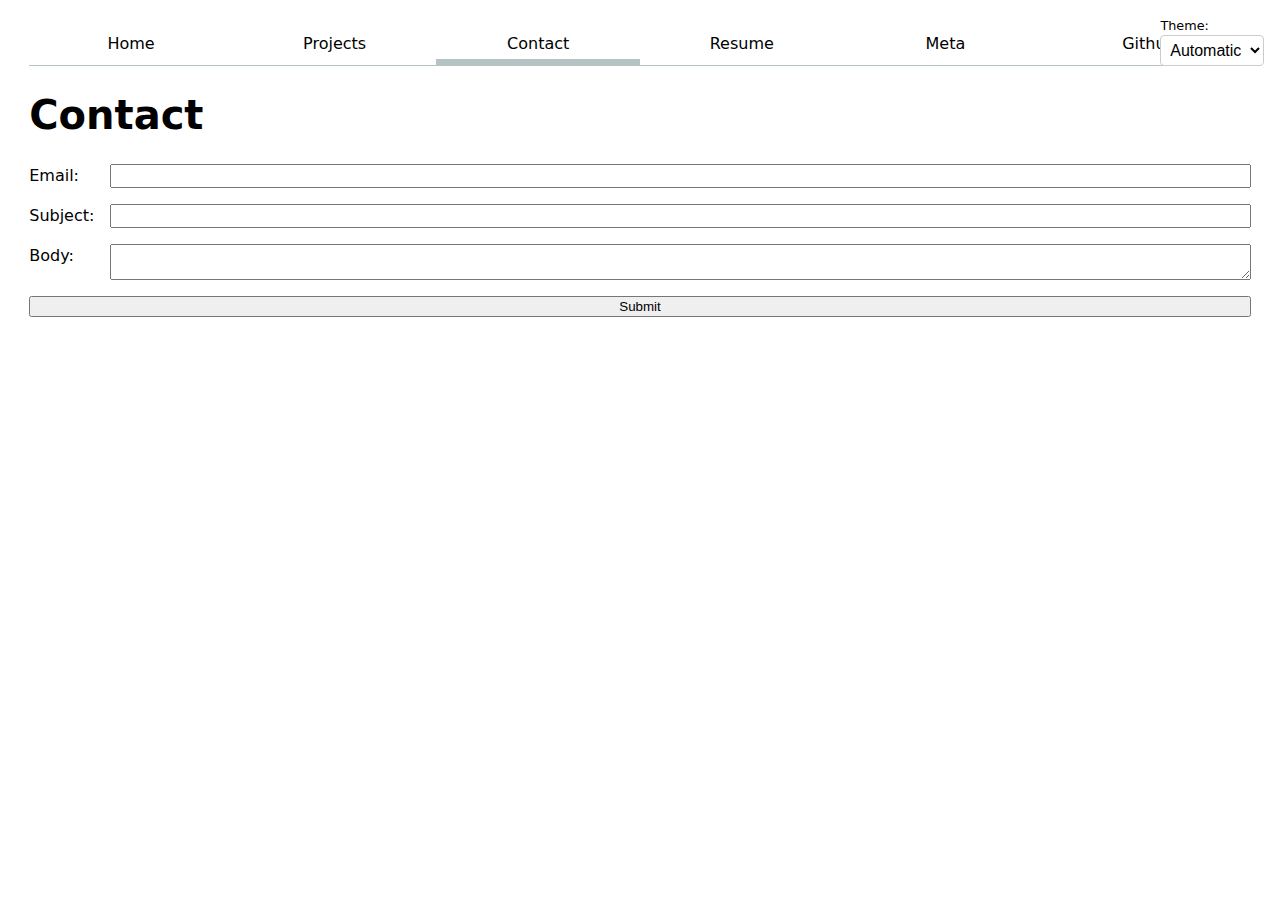
<file: contact/index.html>
<!DOCTYPE html>
<html lang="en">
<head>
    <meta charset="UTF-8">
    <meta name="viewport" content="width=device-width, initial-scale=1.0">
    <title>Contact</title>
    <link rel="stylesheet" href="../style.css">
    <script type="module" src="../global.js"></script>
</head>
<body>
    <h1>Contact</h1>
    <form id="contact-form" action="mailto:achinnam@ucsd.edu">
        <label>Email:
            <input name="email" type="email">
        </label>
        <label>Subject:
            <input name="subject" type="text">
        </label>
        <label>Body:
            <textarea name="body"></textarea>
        </label>
        <button type="submit">Submit</button>
    </form>
</body>
</html>
</file>
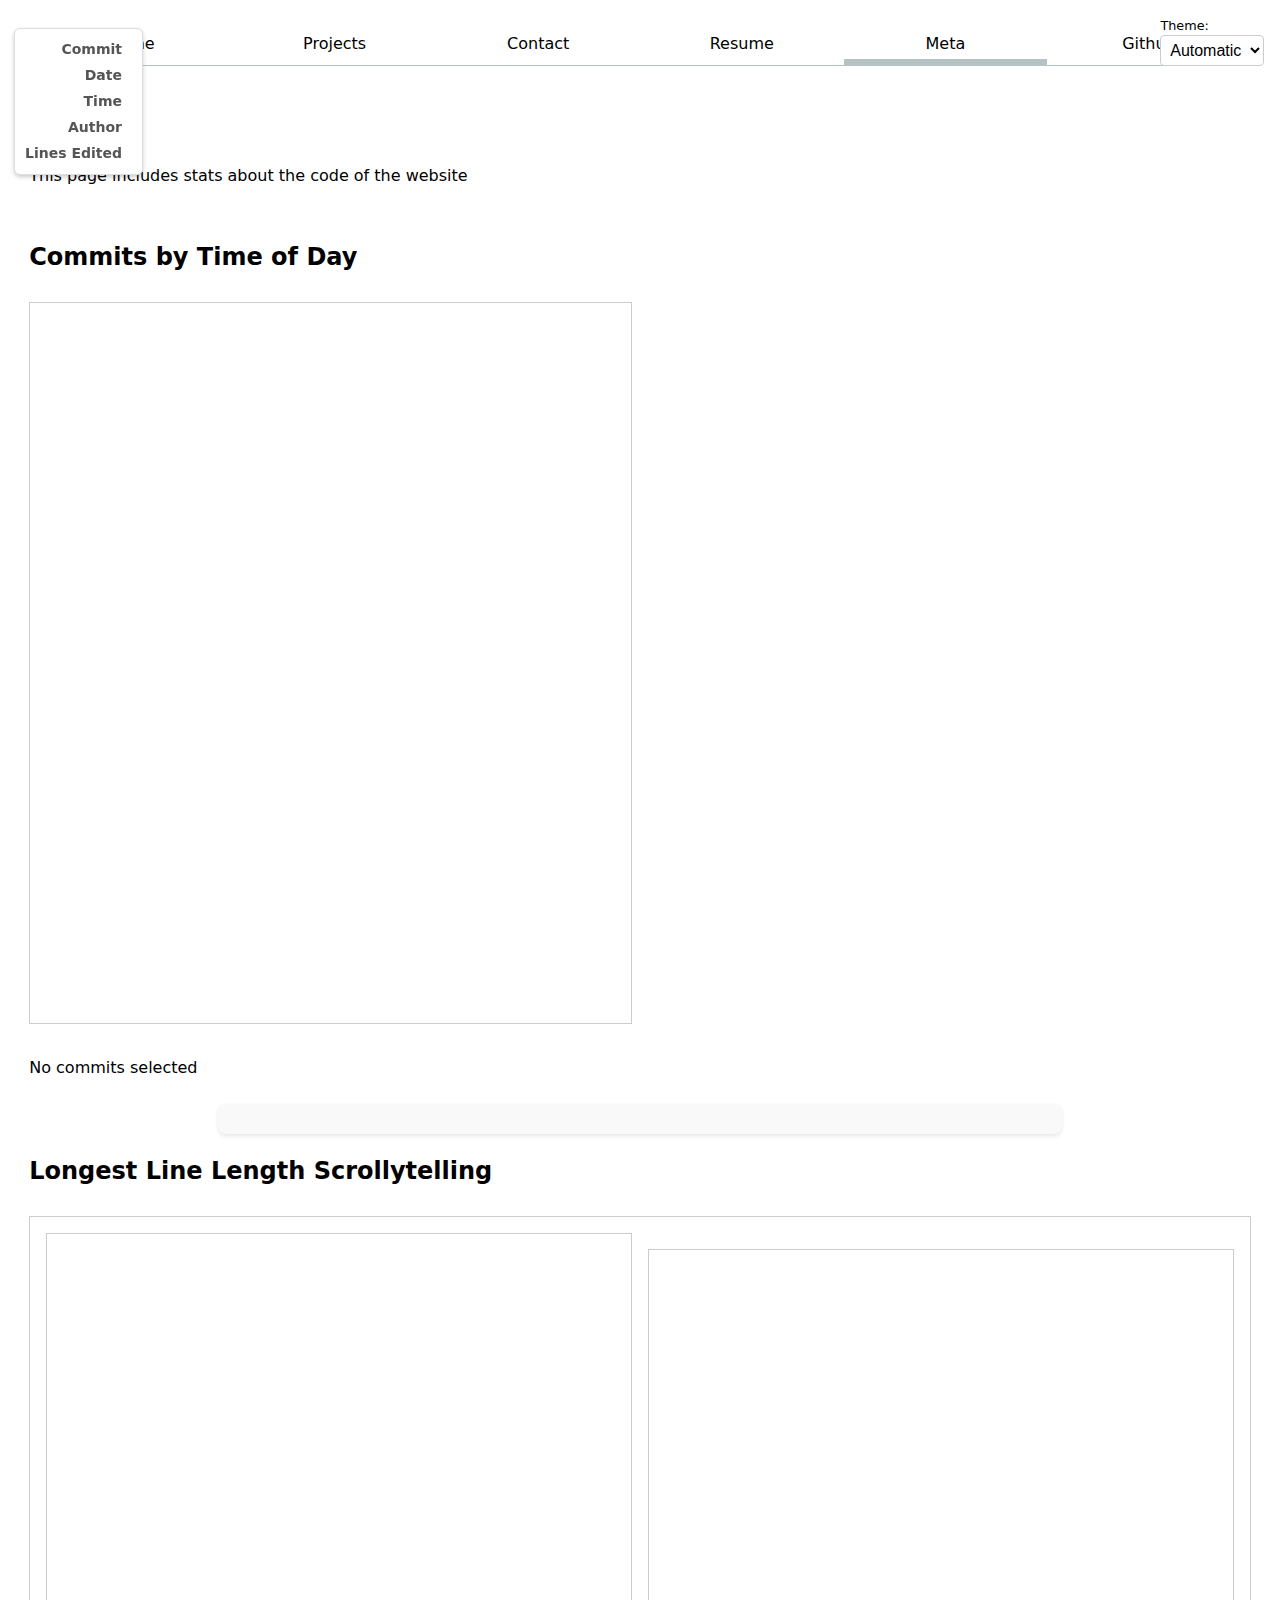
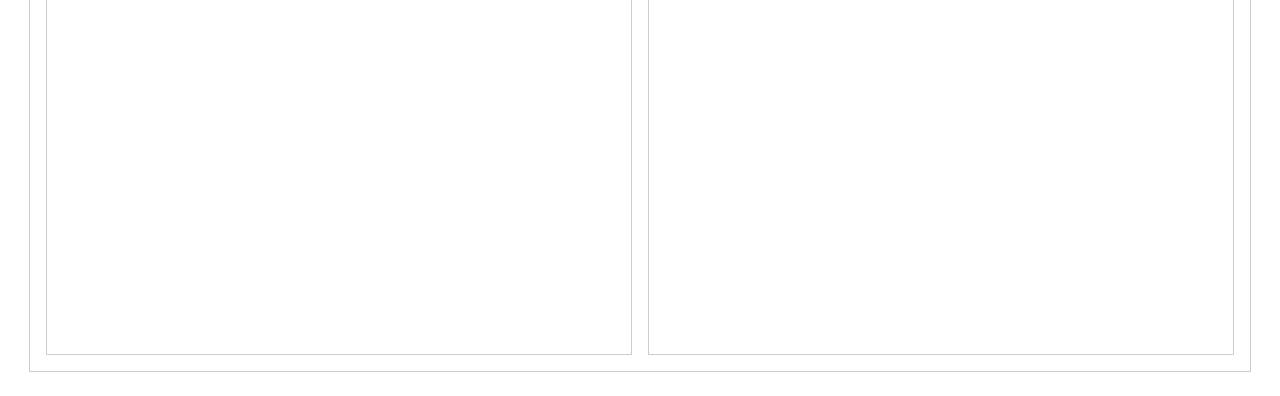
<file: meta/index.html>
<!DOCTYPE html>
<html lang="en">
<head>
  <meta charset="UTF-8">
  <meta name="viewport" content="width=device-width,initial-scale=1.0">
  <title>Meta</title>
  <link rel="stylesheet" href="../style.css">
  <script type="module" src="../global.js"></script>
  <script type="module" src="https://d3js.org/d3.v7.min.js"></script>
  <script type="module" src="./main.js"></script>
</head>
<body>
  <h1>Meta</h1>
  <p>This page includes stats about the code of the website</p>
  <div id="stats" class="stats-grid"></div>

  <h2>Commits by Time of Day</h2>
  <!-- First scrollytelling (chronological) -->
  <div id="scrollytelling">
    <!-- Left: scrollable narrative items (chronological) -->
    <div id="scroll-container">
      <div id="spacer"></div>
      <div id="items-container"></div>
    </div>
    <!-- Right: scatterplot -->
    <div id="chart"></div>
  </div>

  <!-- Unit visualization (first scrolly) -->
  <div id="files" class="files"></div>

  <!-- Brush-based selection info -->
  <p id="selection-count">No commits selected</p>
  <dl id="language-breakdown" class="stats"></dl>

  <dl id="commit-tooltip" class="info tooltip">
    <dt>Commit</dt>
    <dd><a href="" id="commit-link" target="_blank"></a></dd>
    <dt>Date</dt>
    <dd id="commit-date"></dd>
    <dt>Time</dt>
    <dd id="commit-time"></dd>
    <dt>Author</dt>
    <dd id="commit-author"></dd>
    <dt>Lines Edited</dt>
    <dd id="commit-lines"></dd>
  </dl>

  <!-- SECOND scrollytelling (Longest line length) -->
  <h2>Longest Line Length Scrollytelling</h2>
  <div id="scrollytelling-2">
    <!-- Left: scrollable narrative items (sorted by longestLine) -->
    <div id="scroll-container-2">
      <div id="spacer-2"></div>
      <div id="items-container-2"></div>
    </div>
    <!-- Right: Unit visualization for longestLine -->
    <div id="files-longest" class="files"></div>
  </div>
</body>
</html>
</file>
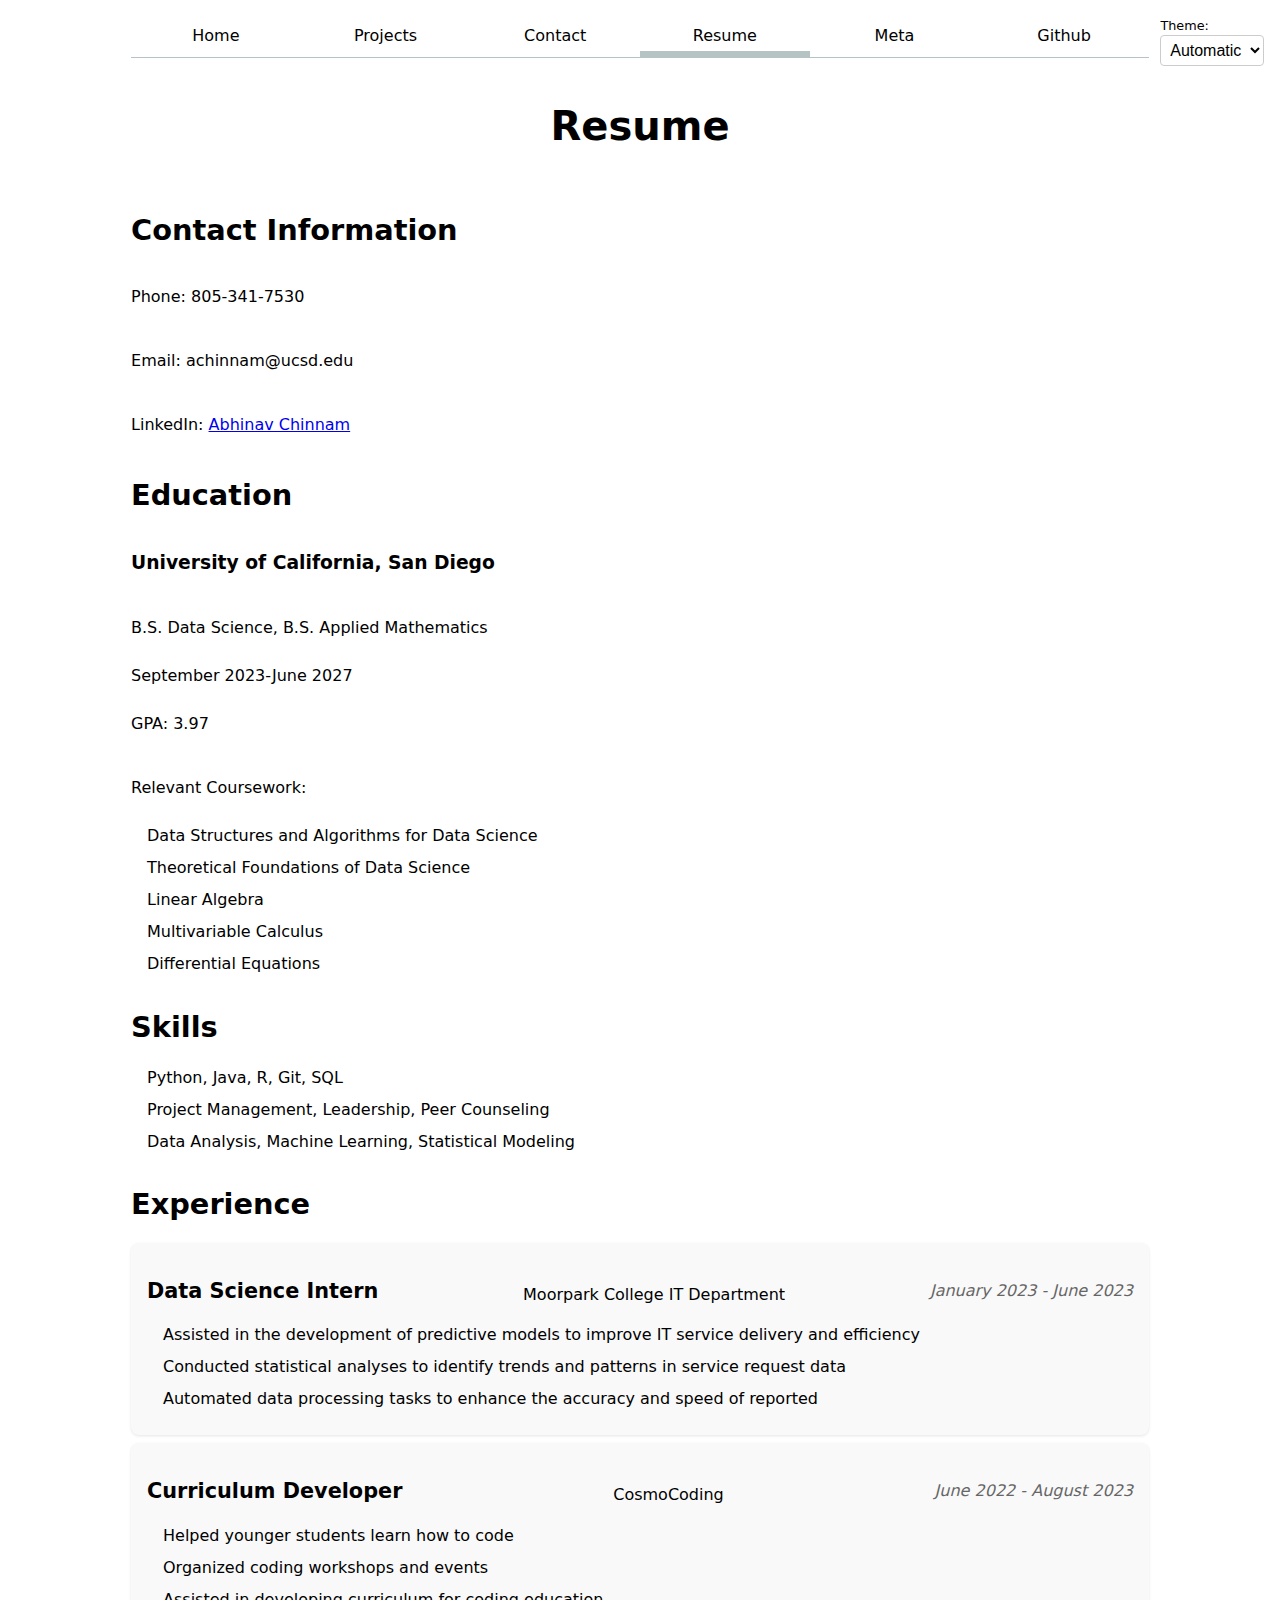
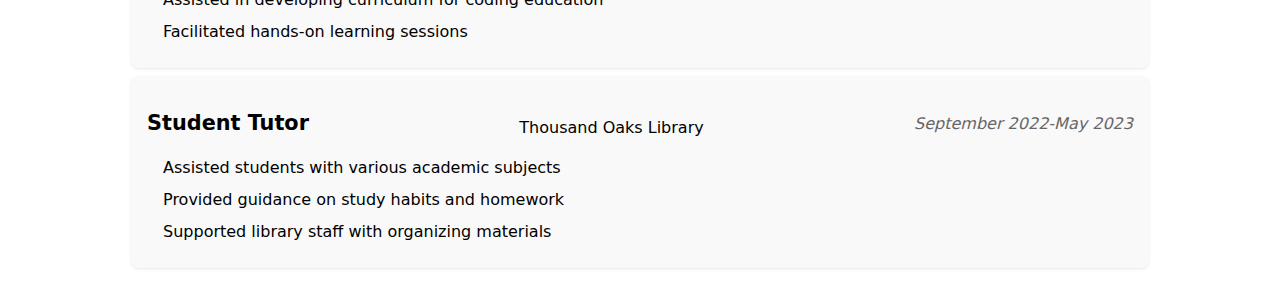
<file: resume/index.html>
<!DOCTYPE html>
<html lang="en">
<head>
    <meta charset="UTF-8">
    <meta name="viewport" content="width=device-width, initial-scale=1.0">
    <title>Resume</title>
    <link rel="stylesheet" href="../style.css">
    <script type="module" src="../global.js"></script>
</head>
<body class="resume-page">
    <h1>Resume</h1>

    <section>
        <h2>Contact Information</h2>
        <p>Phone: 805-341-7530</p>
        <p>Email: achinnam@ucsd.edu</p>
        <p>LinkedIn: <a href="https://www.linkedin.com/in/abhinav-chinnam-455049246" target="_blank">Abhinav Chinnam</a></p>
    </section>

    <section>
        <h2>Education</h2>
        <h3>University of California, San Diego</h3>
        <p>B.S. Data Science, B.S. Applied Mathematics</p>
        <time>September 2023-June 2027</time>
        <p>GPA: 3.97</p>
        <p>Relevant Coursework:</p>
        <ul>
            <li>Data Structures and Algorithms for Data Science</li>
            <li>Theoretical Foundations of Data Science</li>
            <li>Linear Algebra</li>
            <li>Multivariable Calculus</li>
            <li>Differential Equations</li>
        </ul>
    </section>

    <section>
        <h2>Skills</h2>
        <ul>
            <li>Python, Java, R, Git, SQL</li>
            <li>Project Management, Leadership, Peer Counseling</li>
            <li>Data Analysis, Machine Learning, Statistical Modeling</li>
        </ul>
    </section>

    <section>
        <h2>Experience</h2>
        <article>
            <header>
                <h3>Data Science Intern</h3>
                <p>Moorpark College IT Department</p>
                <time>January 2023 - June 2023</time>
            </header>
            <ul>
                <li>Assisted in the development of predictive models to improve IT service delivery and efficiency</li>
                <li>Conducted statistical analyses to identify trends and patterns in service request data</li>
                <li>Automated data processing tasks to enhance the accuracy and speed of reported</li>
            </ul>
        </article>

        <article>
            <header>
                <h3>Curriculum Developer</h3>
                <p>CosmoCoding</p>
                <time>June 2022 - August 2023</time>
            </header>
            <ul>
                <li>Helped younger students learn how to code</li>
                <li>Organized coding workshops and events</li>
                <li>Assisted in developing curriculum for coding education</li>
                <li>Facilitated hands-on learning sessions</li>
            </ul>
        </article>

        <article>
            <header>
                <h3>Student Tutor</h3>
                <p>Thousand Oaks Library</p>
                <time>September 2022-May 2023</time>
            </header>
            <ul>
                <li>Assisted students with various academic subjects</li>
                <li>Provided guidance on study habits and homework</li>
                <li>Supported library staff with organizing materials</li>
            </ul>
        </article>
    </section>

</body>
</html>
</file>
<file: style.css>
body {
    font: 100%/1.5 system-ui;
    max-width: 120ch; /* Changed from 100ch to 120ch */
    margin-inline: auto;
    padding: 1rem;
}
nav {
    display: flex;
    margin-bottom: 1em;
    --border-color: oklch(50% 10% 200 / 40%);
    border-bottom: 1px solid var(--border-color);
}
nav a {
    flex: 1;
    text-align: center;
    text-decoration: none;
    color: inherit;
    padding: 0.5em;
}
.current {
    border-bottom: 0.43em solid var(--border-color);
    padding-bottom: 0.2em;
}
:root {
    color-scheme: light dark;
    --color-accent: oklch(65% 50% 0);
}
html {
    accent-color: var(--color-accent);
}
nav a:hover {
    border-bottom: 0.4em solid var(--color-accent);
    background-color: color-mix(in oklch, var(--color-accent), canvas 85%);
}
form {
    display: grid;
    grid-template-columns: auto 1fr;
    gap: 1em;
}
label {
    display: grid;
    grid-template-columns: subgrid;
    grid-column: 1 / -1;
}
button {
    grid-column: 1 / -1;
}
.projects {
    display: grid;
    grid-template-columns: repeat(auto-fill, minmax(15em, 1fr));
    gap: 1em;
    grid-template-rows: subgrid;
}
article {
    grid-row: span 3;
}
.projects h2 {
    margin: 0;
}
h1 {
    font-size: 2.5em;
}
h1, h2, h3, h4, h5, h6 {
    line-height: 1.1;
    text-wrap: balance;
}
body.resume-page {
    display: grid;
    grid-template-columns: 1fr;
    gap: 0.2em;
    max-width: 100ch;
    margin: 0 auto;
    padding: 1rem;
}
body.resume-page h1 {
    font-size: 2.5em;
    text-align: center;
    margin-bottom: 1em;
}
body.resume-page section {
    display: grid;
    gap: 0.5em;
}
body.resume-page h2 {
    font-size: 1.8em;
    margin-bottom: 0.5em;
}
body.resume-page ul {
    list-style-type: none;
    padding-left: 0;
    margin: 0;
}
body.resume-page ul li {
    padding-left: 1em;
    margin-bottom: 0.5em;
    transition: background-color 0.3s ease;
}
body.resume-page ul li:hover {
    background-color: #f0f0f0;
}
body.resume-page section > .contact-info {
    display: grid;
    gap: 0.5em;
}
body.resume-page section > .education {
    display: grid;
    gap: 0.5em;
}
body.resume-page section > .experience {
    display: grid;
    grid-template-columns: 1fr 1fr;
    gap: 1.5em;
}
body.resume-page article {
    background-color: #f9f9f9;
    padding: 1rem;
    border-radius: 8px;
    box-shadow: 0 1px 3px rgba(0, 0, 0, 0.1);
}
body.resume-page article header {
    display: flex;
    justify-content: space-between;
    align-items: center;
}
body.resume-page article header h3 {
    font-size: 1.3em;
}
body.resume-page article header time {
    font-style: italic;
    color: #666;
}
:root {
    color-scheme: light dark;
}
.color-scheme {
    position: absolute; 
    top: 1rem; 
    right: 1rem;
    font-size: 80%; 
    font-family: inherit;
}
.color-scheme select {
    padding: 0.3em;
    font-size: 1rem;
    border: 1px solid var(--border-color, #ccc);
    border-radius: 4px;
    background-color: Canvas; 
    color: CanvasText; 
}
#profile-stats {
    margin-top: 20px;
    text-align: center;
    font-family: 'Arial', sans-serif; 
}
#profile-stats dl {
    display: grid;
    grid-template-columns: repeat(4, 1fr);
    text-align: center;
    gap: 10px; 
    margin: 0 auto;
}
#profile-stats dt {
    font-weight: bold;
    text-transform: uppercase;
    font-size: 0.9em;
    color: #aaa; 
    grid-row: 1;
}
#profile-stats dd {
    font-size: 1.5em;
    font-weight: bold;
    color: #9b59b6;
    margin: 0;
    grid-row: 2; 
}
#profile-stats {
    padding: 20px;
    background-color: #222;
    border-radius: 8px;
    box-shadow: 0 2px 4px rgba(0, 0, 0, 0.5);
}
.project-year {
    font-family: Baskerville, serif;
    font-variant-numeric: oldstyle-nums;
    color: #666;
    margin-top: 0.1em;
    font-size: 0.9em;
}
article p {
    margin-bottom: 0.5em;
}
#projects-pie-plot {
    max-width: 20em;
    margin-block: 2em;
    overflow: visible;
}
.legend {
    display: grid;
    grid-template-columns: repeat(auto-fill, minmax(9em, 1fr));
    gap: 1rem;
    list-style: none;
    padding: 0;
    margin: 1rem 0;
}
.legend-item {
    display: flex;
    align-items: center;
    gap: 0.5em;
}
.swatch {
    display: inline-block;
    width: 1rem;
    height: 1rem;
    background-color: var(--color);
    border-radius: 50%;
    border: 1px solid #ccc;
}
.container {
    display: flex;
    align-items: center;
    gap: 2rem;
}
.legend {
    flex: 1;
}
svg:has(path:hover) path:not(:hover) {
    opacity: 0.5;
}
.seleted {
    --color: oklch(60% 45% 0);
}
.selected:is(path) {
    fill: oklch(60% 45% 0);
}
.legend-item.selected .swatch {
    background-color: oklch(60% 45% 0);
}
path {
    cursor: pointer;
    transition: opacity 300ms;
}
.stats-container {
    background-color: #f9f9f9;
    padding: 20px;
    border-radius: 8px;
    box-shadow: 0 2px 4px rgba(0, 0, 0, 0.1);
    max-width: 80ch;
    margin: 2rem auto;
    text-align: center;
}
.stats-header {
    font-size: 1.5em;
    font-weight: bold;
    margin-bottom: 20px;
}
.stats-grid {
    display: grid;
    grid-template-columns: repeat(auto-fit, minmax(120px, 1fr));
    grid-template-rows: auto auto;
    gap: 20px;
    text-align: center;
    align-items: center;
    justify-content: center;
}
.stats-grid dt {
    font-size: 0.85em;
    font-weight: bold;
    text-transform: uppercase;
    color: #666;
    grid-row: 1;
}
.stats-grid dd {
    font-size: 1.5em;
    font-weight: bold;
    color: #333;
    margin: 0;
    grid-row: 2;
}
.gridlines path {
    stroke: none;
}
.gridlines line {
    stroke: #ddd;  /* Light gray */
    stroke-opacity: 0.7;
    shape-rendering: crispEdges;
}
dl.info {
    display: grid;
    grid-template-columns: auto 1fr;
    gap: 5px 10px;
    background: #fff;
    color: #333;
    padding: 10px;
    border-radius: 6px;
    box-shadow: 0 2px 4px rgba(0, 0, 0, 0.2);
    font-size: 14px;
    border: 1px solid #ddd;
    width: max-content;
    transition-duration: 500ms;
    transition-property: opacity, visibility;
}
dl.info dt {
    font-weight: bold;
    color: #666;
    text-align: right;
}
dl.info dd {
    margin: 0;
    padding: 0;
}
dl.info[hidden]:not(:hover, :focus-within) {
    opacity: 0;
    visibility: hidden;
}
.tooltip {
    position: fixed;
    top: 1em;
    left: 1em;
    background-color: rgba(255, 255, 255, 0.9);
    box-shadow: 0 4px 12px rgba(0, 0, 0, 0.15);
    border-radius: 8px;
    padding: 12px;
    backdrop-filter: blur(8px);
    font-size: 0.9em;
    max-width: 260px;
    display: none;
    z-index: 1000;
    border: 1px solid rgba(0, 0, 0, 0.1);
}
#commit-tooltip {
    display: grid;
    grid-template-columns: auto 1fr;
    gap: 5px 10px;
    align-items: center;
}
#commit-tooltip dt {
    font-weight: bold;
    color: #555;
}
#commit-tooltip dd {
    margin: 0;
    font-weight: normal;
    color: #222;
}
#commit-tooltip a {
    color: #007bff;
    text-decoration: none;
    font-weight: bold;
}
#commit-tooltip a:hover {
    text-decoration: underline;
}
circle {
    transition: transform 200ms ease-in-out;
    transform-origin: center;
    transform-box: fill-box;
}
circle:hover {
    transform: scale(1.5);
}
@keyframes marching-ants {
    to {
        stroke-dashoffset: -8;
    }
}
.selection {
    fill-opacity: 0.1;
    stroke: black;
    stroke-opacity: 0.7;
    stroke-dasharray: 5 3;
    animation: marching-ants 2s linear infinite;
}
circle.selected {
    fill: #ff6b6b; /* Highlight color */
}
#language-breakdown {
    display: grid;
    grid-template-columns: auto 1fr;
    gap: 10px 15px;
    background-color: #f9f9f9;
    padding: 15px;
    border-radius: 8px;
    box-shadow: 0 2px 4px rgba(0, 0, 0, 0.1);
    max-width: 80ch;
    margin: 1.5rem auto;
    text-align: left;
}
#language-breakdown dt {
    font-weight: bold;
    text-transform: uppercase;
    font-size: 0.85em;
    color: #666;
}
#language-breakdown dd {
    font-size: 1.1em;
    font-weight: bold;
    color: #333;
    margin: 0;
}
#language-breakdown dt::after {
    content: "";
    display: block;
    width: 100%;
    height: 1px;
    background: #ddd;
    margin-top: 5px;
}
.files {
    display: grid;
    gap: 0.5em;
    margin-top: 1em;
}
/* For scrollytelling unit visualization items */
.line {
    width: 1em;
    aspect-ratio: 1;
    margin: 0.1em;
    border-radius: 3px;
}
dd {
    display: flex;
    flex-wrap: wrap;
    align-items: start;
    gap: 0.15em;
    padding-top: 0.6em;
    margin-left: 0;
}
/* First scrollytelling layout */
#scrollytelling {
    display: grid;
    grid-template-columns: 1fr 1fr;
    gap: 1rem;
    margin-top: 2rem;
}
#scroll-container {
    height: 80vh;
    overflow-y: scroll;
    border: 1px solid #ccc;
    position: relative;
}
#spacer {
    position: absolute;
    top: 0;
    left: 0;
    width: 100%;
    height: 2000px;
    background: none;
}
#items-container {
    position: absolute;
    top: 0;
    left: 0;
    width: 100%;
    pointer-events: none;
}
.item {
    position: absolute;
    width: 90%;
    margin: 0 auto;
    background: #fafafa;
    border: 2px solid #eee;
    box-sizing: border-box;
    padding: 0.5em;
    border-radius: 4px;
}
/* Second scrollytelling layout (Longest Line Length) */
#scrollytelling-2 {
    display: grid;
    grid-template-columns: 1fr 1fr; /* Left: scrolly, Right: unit viz */
    gap: 1rem;
    margin-top: 2rem;
    border: 1px solid #ccc;
    padding: 1rem;
}
#scroll-container-2 {
    height: 80vh;
    overflow-y: scroll;
    position: relative;
    border: 1px solid #ccc;
}
#spacer-2 {
    position: absolute;
    top: 0;
    left: 0;
    width: 100%;
    /* Height will be set dynamically */
    background: none;
}
#items-container-2 {
    position: absolute;
    top: 0;
    left: 0;
    width: 100%;
    pointer-events: none;
}
.item-longest {
    position: absolute;
    width: 90%;
    margin: 0 auto;
    background: #f5f5f5;
    border: 2px solid #eee;
    box-sizing: border-box;
    padding: 0.5em;
    border-radius: 4px;
}
#files-longest {
    border: 1px solid #ccc;
    padding: 0.5rem;
    overflow-y: auto;
    max-height: 80vh;
}
</file>
